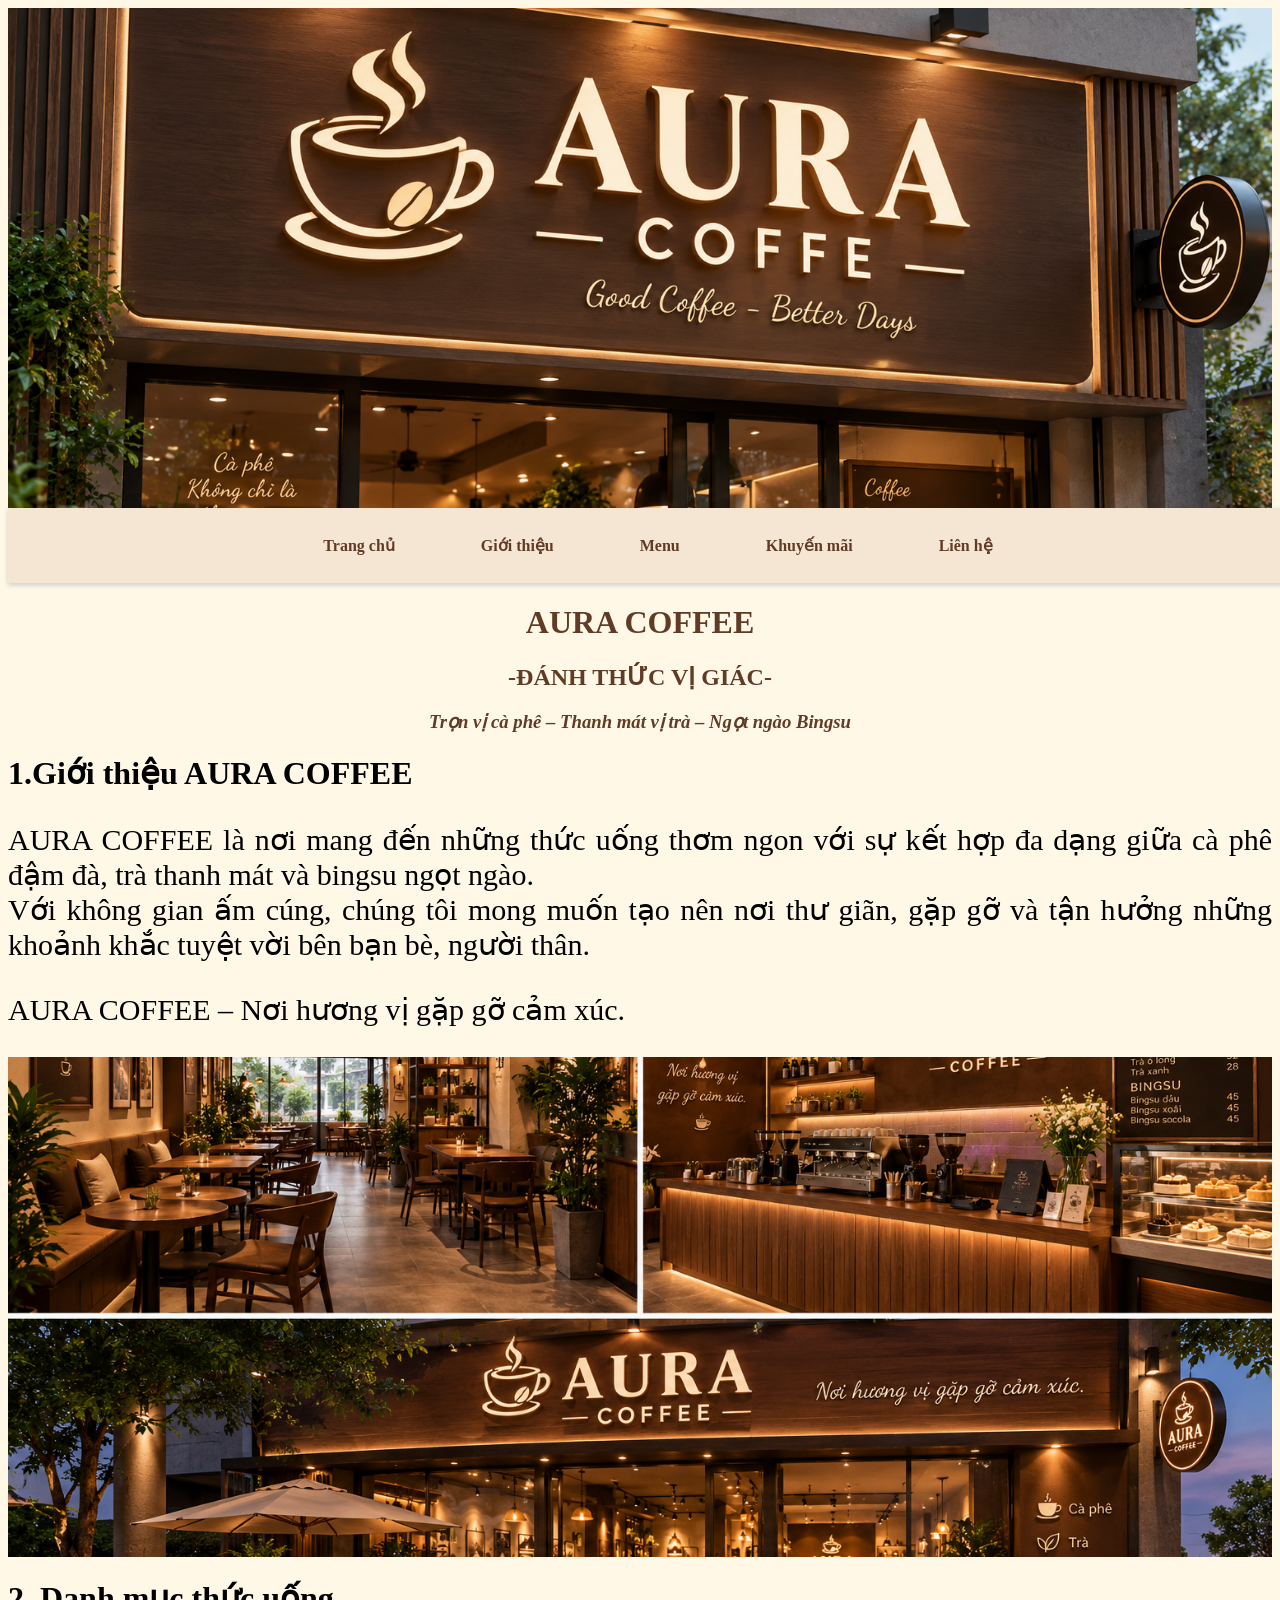
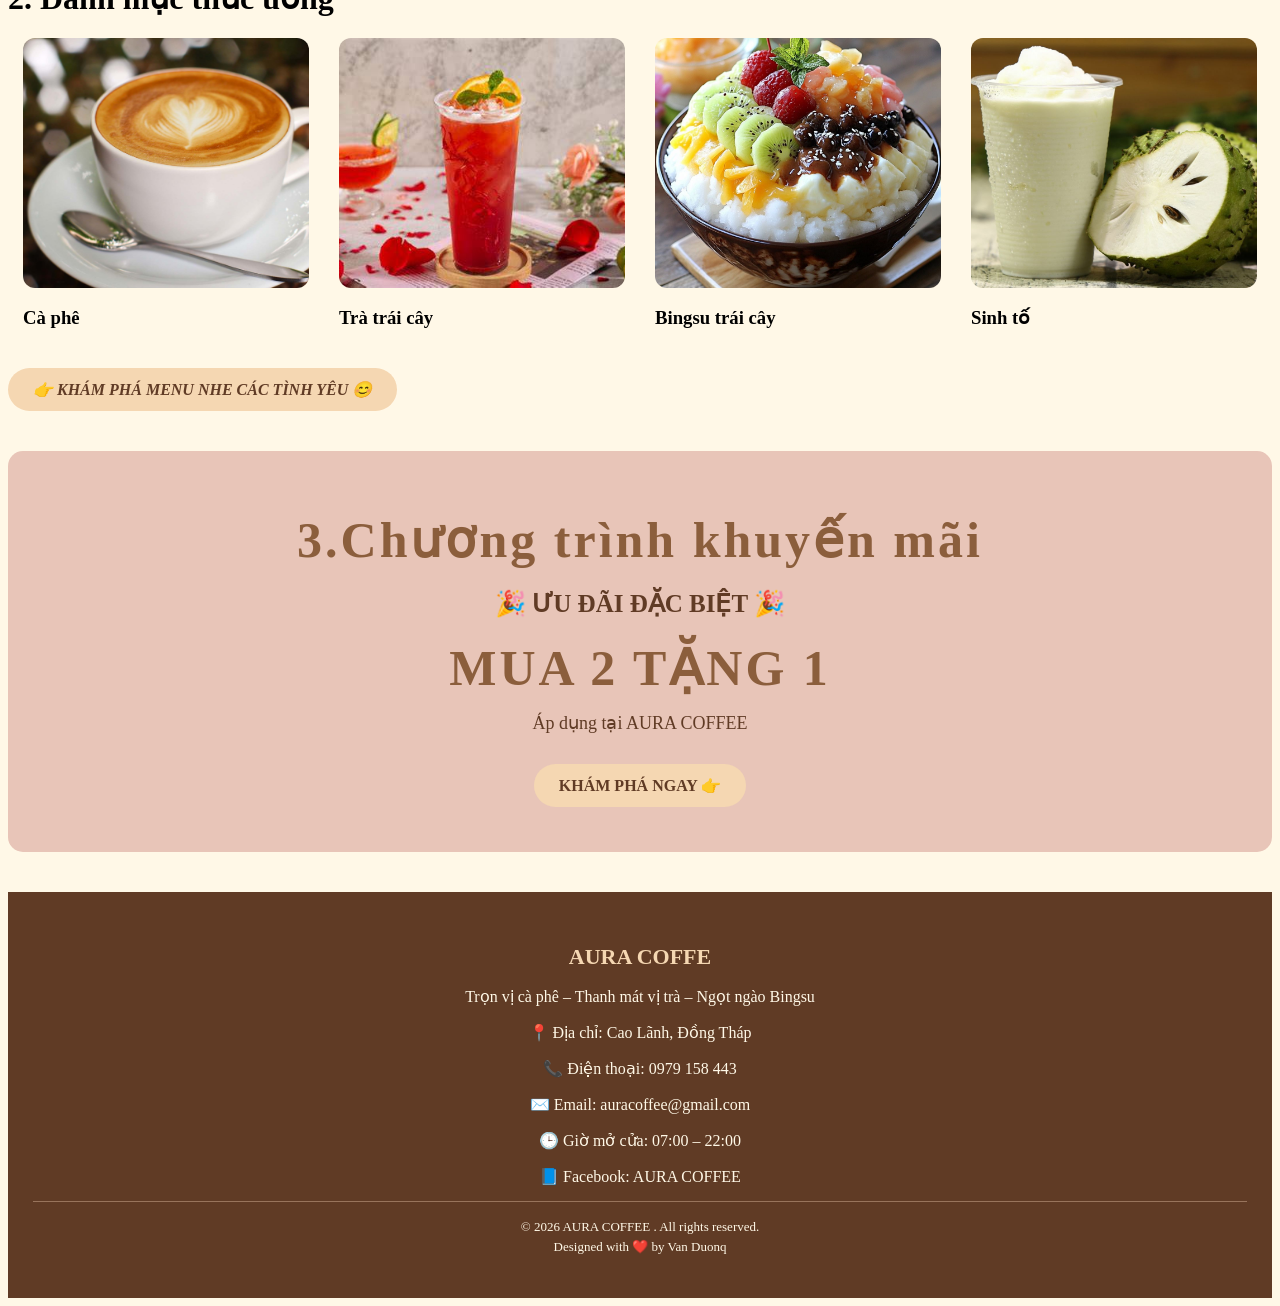
<file: index.html>
<!DOCTYPE html>
<html lang="en">
<head>
    <meta charset="UTF-8">
    <meta name="viewport" content="width=device-width, initial-scale=1.0">
    <title>AURA COFFEE 🍵</title>
    <link rel="stylesheet" href="./css/home.css">
</head>
<body>
    <header>
        <div>
            <img src="./images/aura.png">
        </div>
        <nav>
            <a href="./index.html">Trang chủ</a>
            <a href="./web_con/gioithieu.html">Giới thiệu</a>
            <a href="./web_con/menu.html">Menu</a>
            <a href="./web_con/khuyenmai.html">Khuyến mãi</a>
            <a href="./web_con/lienhe.html">Liên hệ</a>
           
        </nav>
    </header>
    <main >
        <div class="sologan">

                <h1>AURA COFFEE</h1>
                <h2>-ĐÁNH THỨC VỊ GIÁC-</h2>
                <h3><i>Trọn vị cà phê – Thanh mát vị trà – Ngọt ngào Bingsu</i></h3>
        </div>
        <div >
                <h1>1.Giới thiệu AURA COFFEE</h1>
        </div>
                <div class="gioithieu">
                <p>AURA COFFEE là nơi mang đến những thức uống thơm ngon với sự kết hợp đa dạng giữa cà phê đậm đà, trà thanh mát và bingsu ngọt ngào.<br> Với không gian ấm cúng, chúng tôi mong muốn tạo nên nơi thư giãn, gặp gỡ và tận hưởng những khoảnh khắc tuyệt vời bên bạn bè, người thân.</p>
                <p>AURA COFFEE – Nơi hương vị gặp gỡ cảm xúc.</p>
                </div>

        <div class="baner">
                <img src="./images/Không gian cà phê AURA ấm cúng.png">
        </div>

        
                <h1>2. Danh mục thức uống</h1>
                <div class="anh">
                <div>
                    <img src="./images/cafe.jpg" alt="cafe">
                    <h3>Cà phê </h3>
                    
                    </div>

                <div>
                    <img src="./images/trà.jpg" alt="tra trai cay">
                    <h3>Trà trái cây</h3>
                    
                </div>
                <div>
                    <img src="images/bingssu.jpg" alt="Bingsu trái cây">
                    <h3>Bingsu trái cây</h3>
                    
                </div>
                <div>
                    <img src="./images/sinh to.jpg" alt="sinh to">
                    <h3>Sinh tố </h3>
                    
                </div>

                </div>
                <i><a href="./web_con/menu.html" class="menu"> 👉 KHÁM PHÁ MENU NHE CÁC TÌNH YÊU 😊</a></i>
                <div class="khuyenmai">
                    <h1>3.Chương trình khuyến mãi</h1>
                    <h2>🎉 ƯU ĐÃI ĐẶC BIỆT 🎉</h2>
                    <h1>MUA 2 TẶNG 1</h1>
                    
                    <p>Áp dụng tại AURA COFFEE</p>
                    <a href="./web_con/khuyenmai.html" class="khuyenmaiii">KHÁM PHÁ NGAY 👉</a>
                    
                 </div>
    </main>
                 
                <footer>
                     <h3>AURA COFFE</h3>
                        <p>Trọn vị cà phê – Thanh mát vị trà – Ngọt ngào Bingsu</p>
                        <p>📍 Địa chỉ: Cao Lãnh, Đồng Tháp</p>
                        <p>📞 Điện thoại: 0979 158 443</p>
                        <p>✉️ Email: auracoffee@gmail.com</p>
                        <p>🕒 Giờ mở cửa: 07:00 – 22:00</p>
                        <p>📘 Facebook: AURA COFFEE</p>
                      
                        <p class="copyright">
        © 2026 AURA COFFEE . All rights reserved.<br>
       Designed with ❤️ by Van Duonq 
    </p>
        </footer>

                
                
                       
    
    
</body>
</html>
</file>
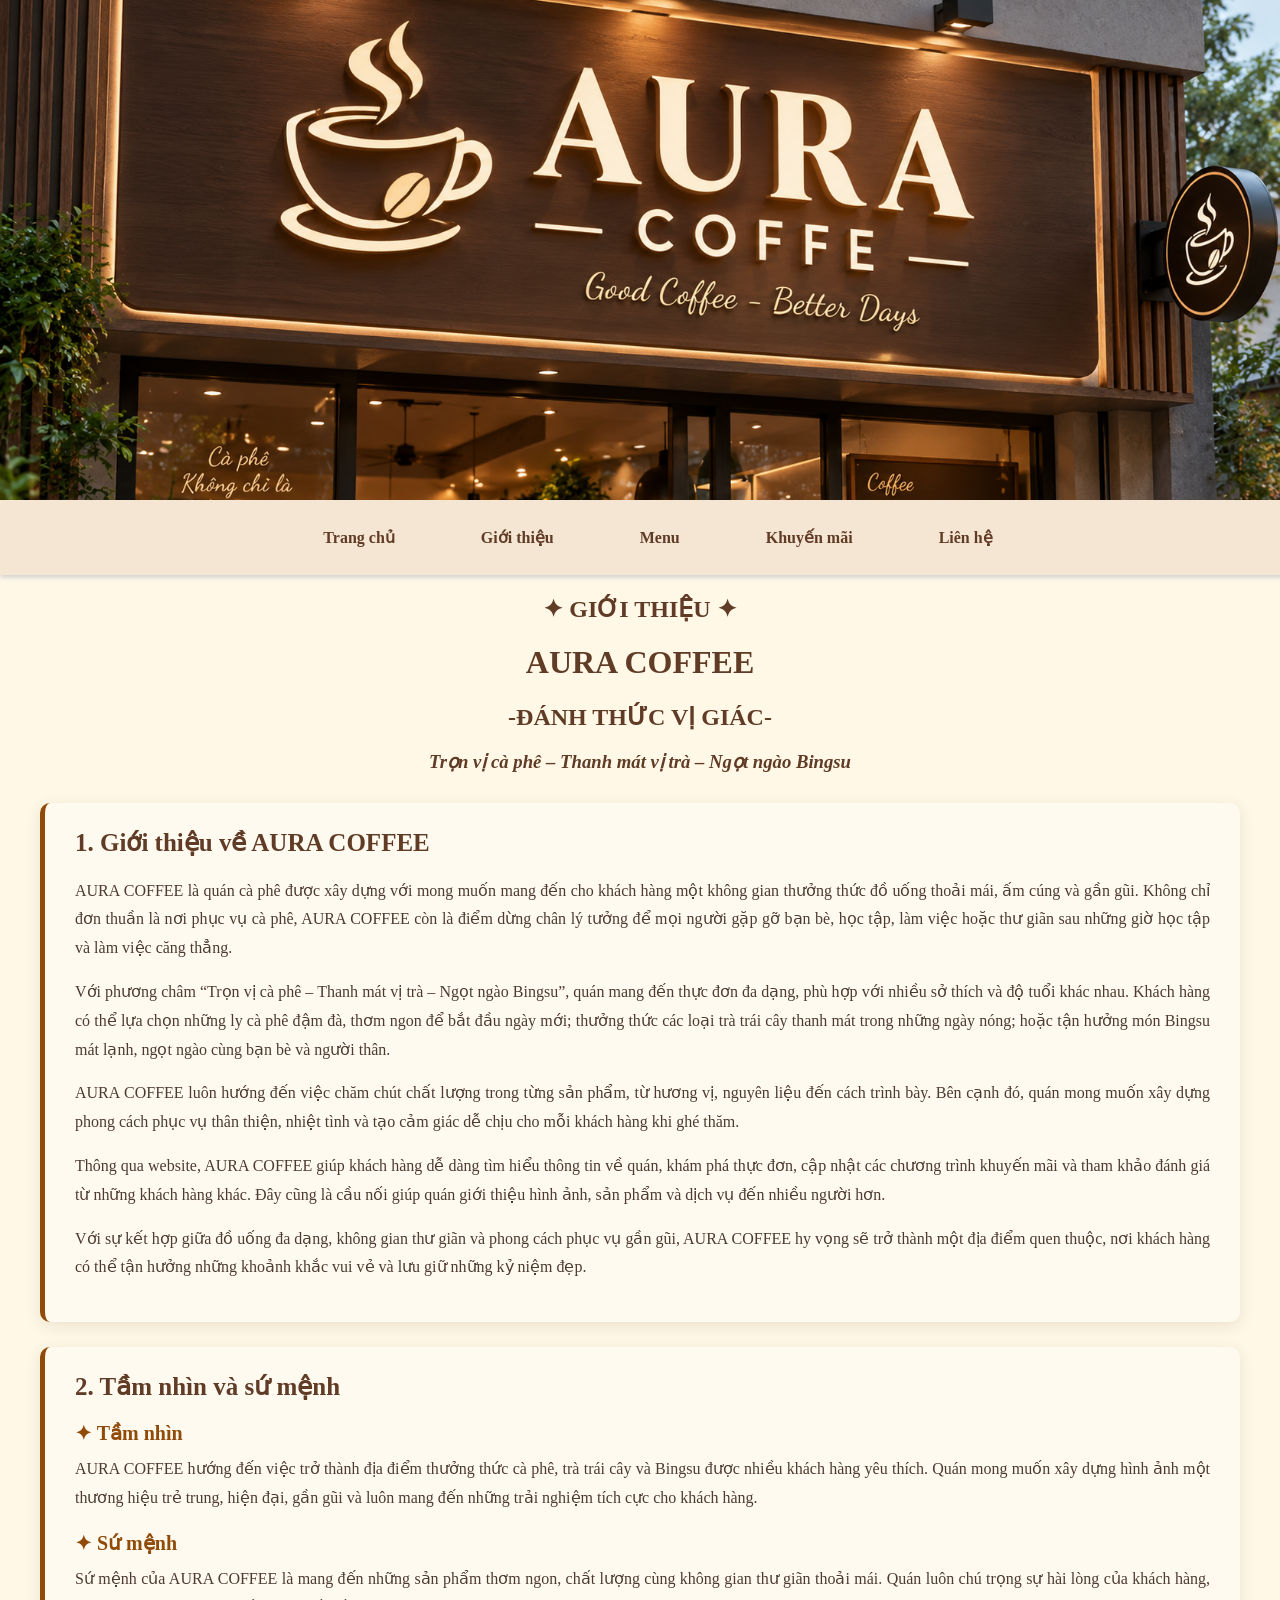
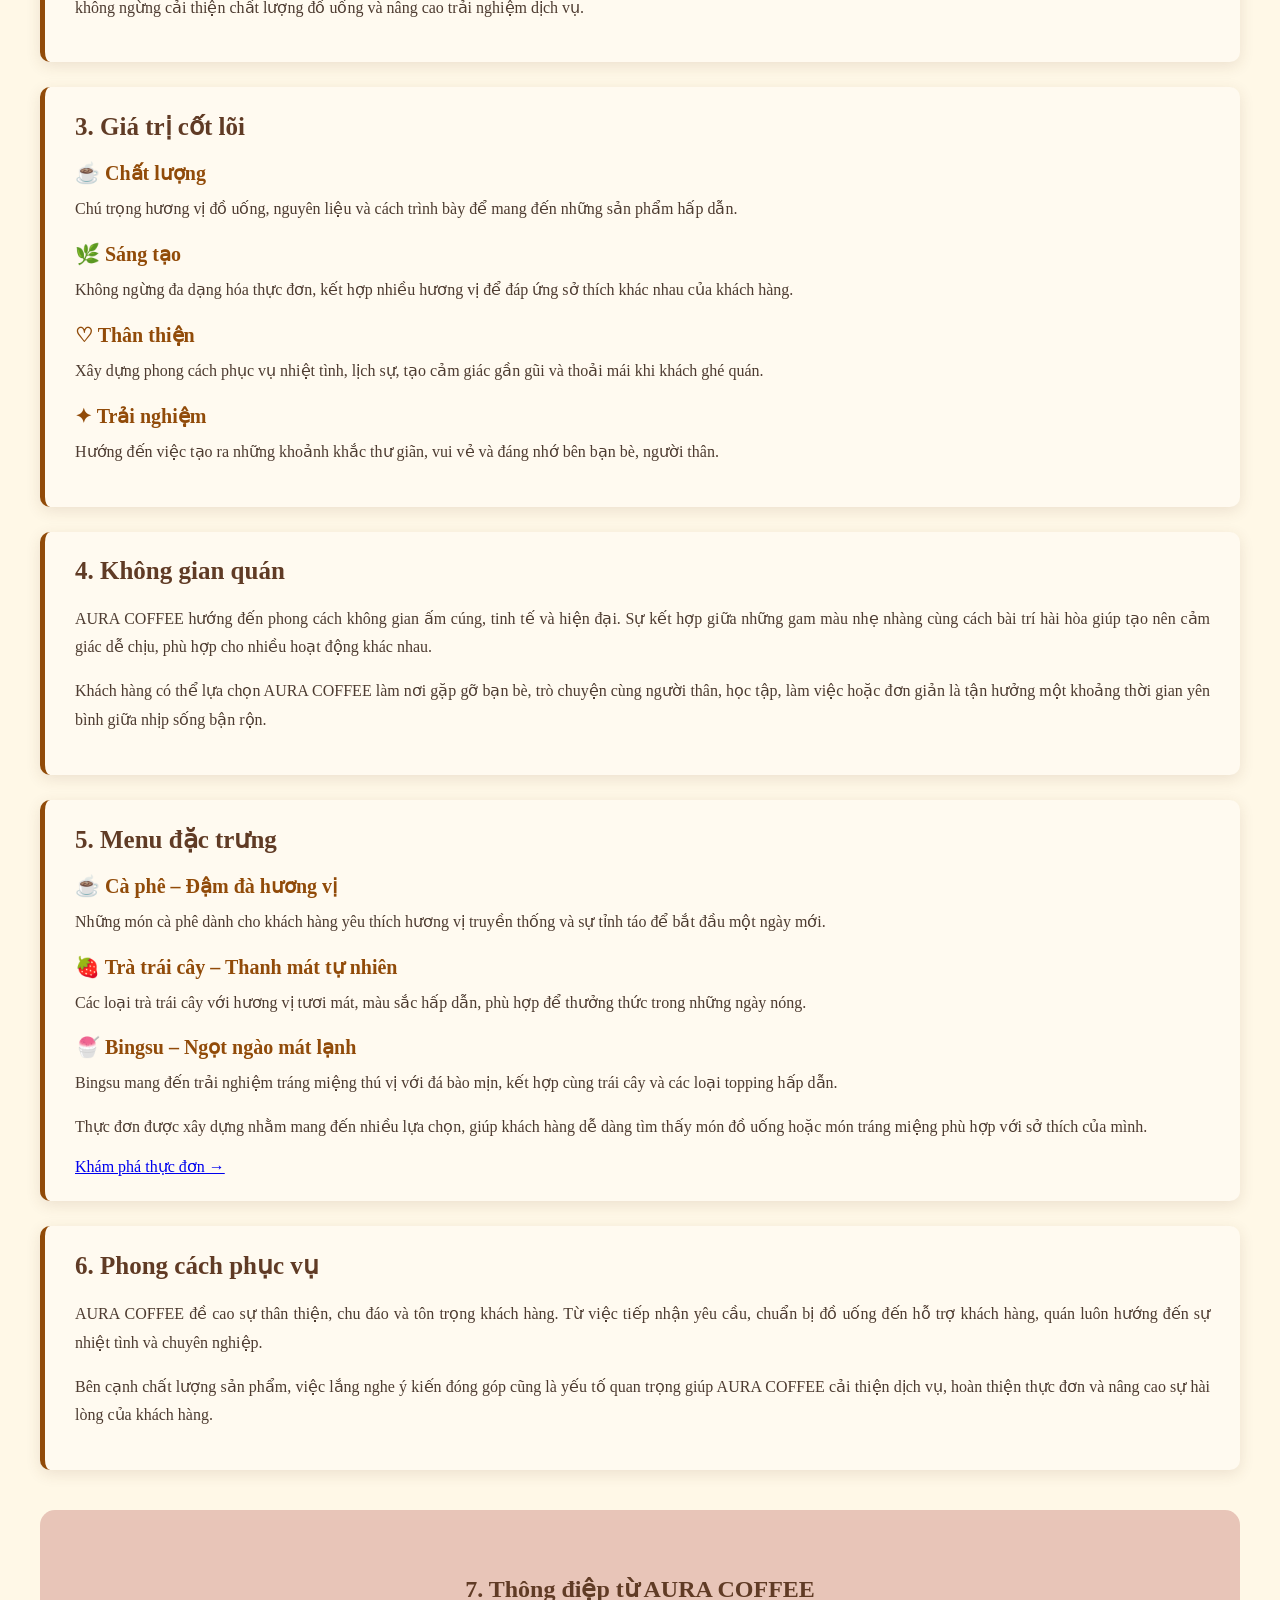
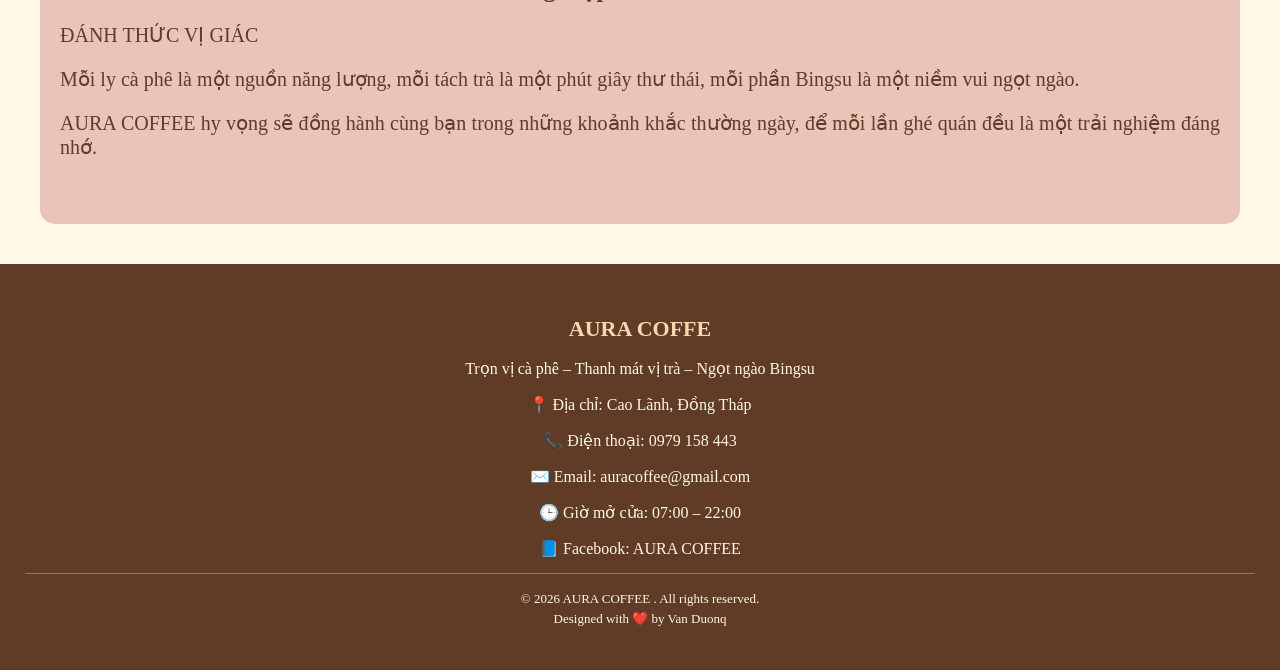
<file: web_con/gioithieu.html>
<!DOCTYPE html>
<html lang="en">
<head>
    <meta charset="UTF-8">
    <meta name="viewport" content="width=device-width, initial-scale=1.0">
    <title>Giới thiệu quán AURA COFFEE</title>
    <link rel="stylesheet" href="../css/gioithieu.css">
    
</head>
<body>
    <header>
        <div>
            <img src="../images/aura.png">
        </div>
        <nav>
            <a href="../index.html">Trang chủ</a>
            <a href="./gioithieu.html">Giới thiệu</a>
            <a href="./menu.html">Menu</a>
            <a href="./khuyenmai.html">Khuyến mãi</a>
            <a href="./lienhe.html">Liên hệ</a>
           
        </nav>
    </header>
    <div class="sologan">
                <h2>✦ GIỚI THIỆU ✦</h2>
                <h1>AURA COFFEE</h1>
                <h2>-ĐÁNH THỨC VỊ GIÁC-</h2>
                <h3><i>Trọn vị cà phê – Thanh mát vị trà – Ngọt ngào Bingsu</i></h3>
        </div>
    <main>
       
<section class="gioithieu-item">
    <h1>1. Giới thiệu về AURA COFFEE</h1>

    <p>AURA COFFEE là quán cà phê được xây dựng với mong muốn mang đến cho khách hàng một không gian thưởng thức đồ uống thoải mái, ấm cúng và gần gũi. Không chỉ đơn thuần là nơi phục vụ cà phê, AURA COFFEE còn là điểm dừng chân lý tưởng để mọi người gặp gỡ bạn bè, học tập, làm việc hoặc thư giãn sau những giờ học tập và làm việc căng thẳng.</p>

    <p>Với phương châm “Trọn vị cà phê – Thanh mát vị trà – Ngọt ngào Bingsu”, quán mang đến thực đơn đa dạng, phù hợp với nhiều sở thích và độ tuổi khác nhau. Khách hàng có thể lựa chọn những ly cà phê đậm đà, thơm ngon để bắt đầu ngày mới; thưởng thức các loại trà trái cây thanh mát trong những ngày nóng; hoặc tận hưởng món Bingsu mát lạnh, ngọt ngào cùng bạn bè và người thân.</p>

    <p>AURA COFFEE luôn hướng đến việc chăm chút chất lượng trong từng sản phẩm, từ hương vị, nguyên liệu đến cách trình bày. Bên cạnh đó, quán mong muốn xây dựng phong cách phục vụ thân thiện, nhiệt tình và tạo cảm giác dễ chịu cho mỗi khách hàng khi ghé thăm.</p>

    <p>Thông qua website, AURA COFFEE giúp khách hàng dễ dàng tìm hiểu thông tin về quán, khám phá thực đơn, cập nhật các chương trình khuyến mãi và tham khảo đánh giá từ những khách hàng khác. Đây cũng là cầu nối giúp quán giới thiệu hình ảnh, sản phẩm và dịch vụ đến nhiều người hơn.</p>

    <p>Với sự kết hợp giữa đồ uống đa dạng, không gian thư giãn và phong cách phục vụ gần gũi, AURA COFFEE hy vọng sẽ trở thành một địa điểm quen thuộc, nơi khách hàng có thể tận hưởng những khoảnh khắc vui vẻ và lưu giữ những kỷ niệm đẹp.</p>
</section>

<section class="gioithieu-item">
    <h1>2. Tầm nhìn và sứ mệnh</h1>

    <h2>✦ Tầm nhìn</h2>
    <p>
        AURA COFFEE hướng đến việc trở thành địa điểm thưởng thức cà phê,
        trà trái cây và Bingsu được nhiều khách hàng yêu thích.
        Quán mong muốn xây dựng hình ảnh một thương hiệu trẻ trung,
        hiện đại, gần gũi và luôn mang đến những trải nghiệm tích cực
        cho khách hàng.
    </p>

    <h2>✦ Sứ mệnh</h2>
    <p>
        Sứ mệnh của AURA COFFEE là mang đến những sản phẩm thơm ngon,
        chất lượng cùng không gian thư giãn thoải mái.
        Quán luôn chú trọng sự hài lòng của khách hàng, không ngừng
        cải thiện chất lượng đồ uống và nâng cao trải nghiệm dịch vụ.
    </p>
</section>

<section class="gioithieu-item">
    <h1>3. Giá trị cốt lõi</h1>

    <h2>☕ Chất lượng</h2>
    <p>Chú trọng hương vị đồ uống, nguyên liệu và cách trình bày để mang đến những sản phẩm hấp dẫn.</p>

    <h2>🌿 Sáng tạo</h2>
    <p>Không ngừng đa dạng hóa thực đơn, kết hợp nhiều hương vị để đáp ứng sở thích khác nhau của khách hàng.</p>

    <h2>♡ Thân thiện</h2>
    <p>Xây dựng phong cách phục vụ nhiệt tình, lịch sự, tạo cảm giác gần gũi và thoải mái khi khách ghé quán.</p>

    <h2>✦ Trải nghiệm</h2>
    <p>Hướng đến việc tạo ra những khoảnh khắc thư giãn, vui vẻ và đáng nhớ bên bạn bè, người thân.</p>
</section>

<section class="gioithieu-item">
    <h1>4. Không gian quán</h1>

    <p>
        AURA COFFEE hướng đến phong cách không gian ấm cúng,
        tinh tế và hiện đại. Sự kết hợp giữa những gam màu nhẹ nhàng
        cùng cách bài trí hài hòa giúp tạo nên cảm giác dễ chịu,
        phù hợp cho nhiều hoạt động khác nhau.
    </p>

    <p>
        Khách hàng có thể lựa chọn AURA COFFEE làm nơi gặp gỡ bạn bè,
        trò chuyện cùng người thân, học tập, làm việc hoặc đơn giản
        là tận hưởng một khoảng thời gian yên bình giữa nhịp sống bận rộn.
    </p>
</section>

<section class="gioithieu-item">
    <h1>5. Menu đặc trưng</h1>

    <h2>☕ Cà phê – Đậm đà hương vị</h2>
    <p>Những món cà phê dành cho khách hàng yêu thích hương vị truyền thống và sự tỉnh táo để bắt đầu một ngày mới.</p>

    <h2>🍓 Trà trái cây – Thanh mát tự nhiên</h2>
    <p>Các loại trà trái cây với hương vị tươi mát, màu sắc hấp dẫn, phù hợp để thưởng thức trong những ngày nóng.</p>

    <h2>🍧 Bingsu – Ngọt ngào mát lạnh</h2>
    <p>Bingsu mang đến trải nghiệm tráng miệng thú vị với đá bào mịn, kết hợp cùng trái cây và các loại topping hấp dẫn.</p>

    <p>
        Thực đơn được xây dựng nhằm mang đến nhiều lựa chọn,
        giúp khách hàng dễ dàng tìm thấy món đồ uống hoặc món tráng miệng
        phù hợp với sở thích của mình.
    </p>

    <a href="./menu.html" class="nut-menu">Khám phá thực đơn →</a>
</section>

<section class="gioithieu-item">
    <h1>6. Phong cách phục vụ</h1>

    <p>
        AURA COFFEE đề cao sự thân thiện, chu đáo và tôn trọng khách hàng.
        Từ việc tiếp nhận yêu cầu, chuẩn bị đồ uống đến hỗ trợ khách hàng,
        quán luôn hướng đến sự nhiệt tình và chuyên nghiệp.
    </p>

    <p>
        Bên cạnh chất lượng sản phẩm, việc lắng nghe ý kiến đóng góp
        cũng là yếu tố quan trọng giúp AURA COFFEE cải thiện dịch vụ,
        hoàn thiện thực đơn và nâng cao sự hài lòng của khách hàng.
    </p>
</section>

<section class="thongdiep">
    <h1>7. Thông điệp từ AURA COFFEE</h1>

    <p>ĐÁNH THỨC VỊ GIÁC</p>

    <p>
        Mỗi ly cà phê là một nguồn năng lượng,
        mỗi tách trà là một phút giây thư thái,
        mỗi phần Bingsu là một niềm vui ngọt ngào.
    </p>

    <p>
        AURA COFFEE hy vọng sẽ đồng hành cùng bạn trong những khoảnh khắc
        thường ngày, để mỗi lần ghé quán đều là một trải nghiệm đáng nhớ.
    </p>

    
</section>


    </main>
    <footer>
                     <h3>AURA COFFE</h3>
                        <p>Trọn vị cà phê – Thanh mát vị trà – Ngọt ngào Bingsu</p>
                        <p>📍 Địa chỉ: Cao Lãnh, Đồng Tháp</p>
                        <p>📞 Điện thoại: 0979 158 443</p>
                        <p>✉️ Email: auracoffee@gmail.com</p>
                        <p>🕒 Giờ mở cửa: 07:00 – 22:00</p>
                        <p>📘 Facebook: AURA COFFEE</p>
                        <p class="copyright">
        © 2026 AURA COFFEE . All rights reserved.<br>
       Designed with ❤️ by Van Duonq 
    </p>
        </footer>
</body>
</html>
</file>
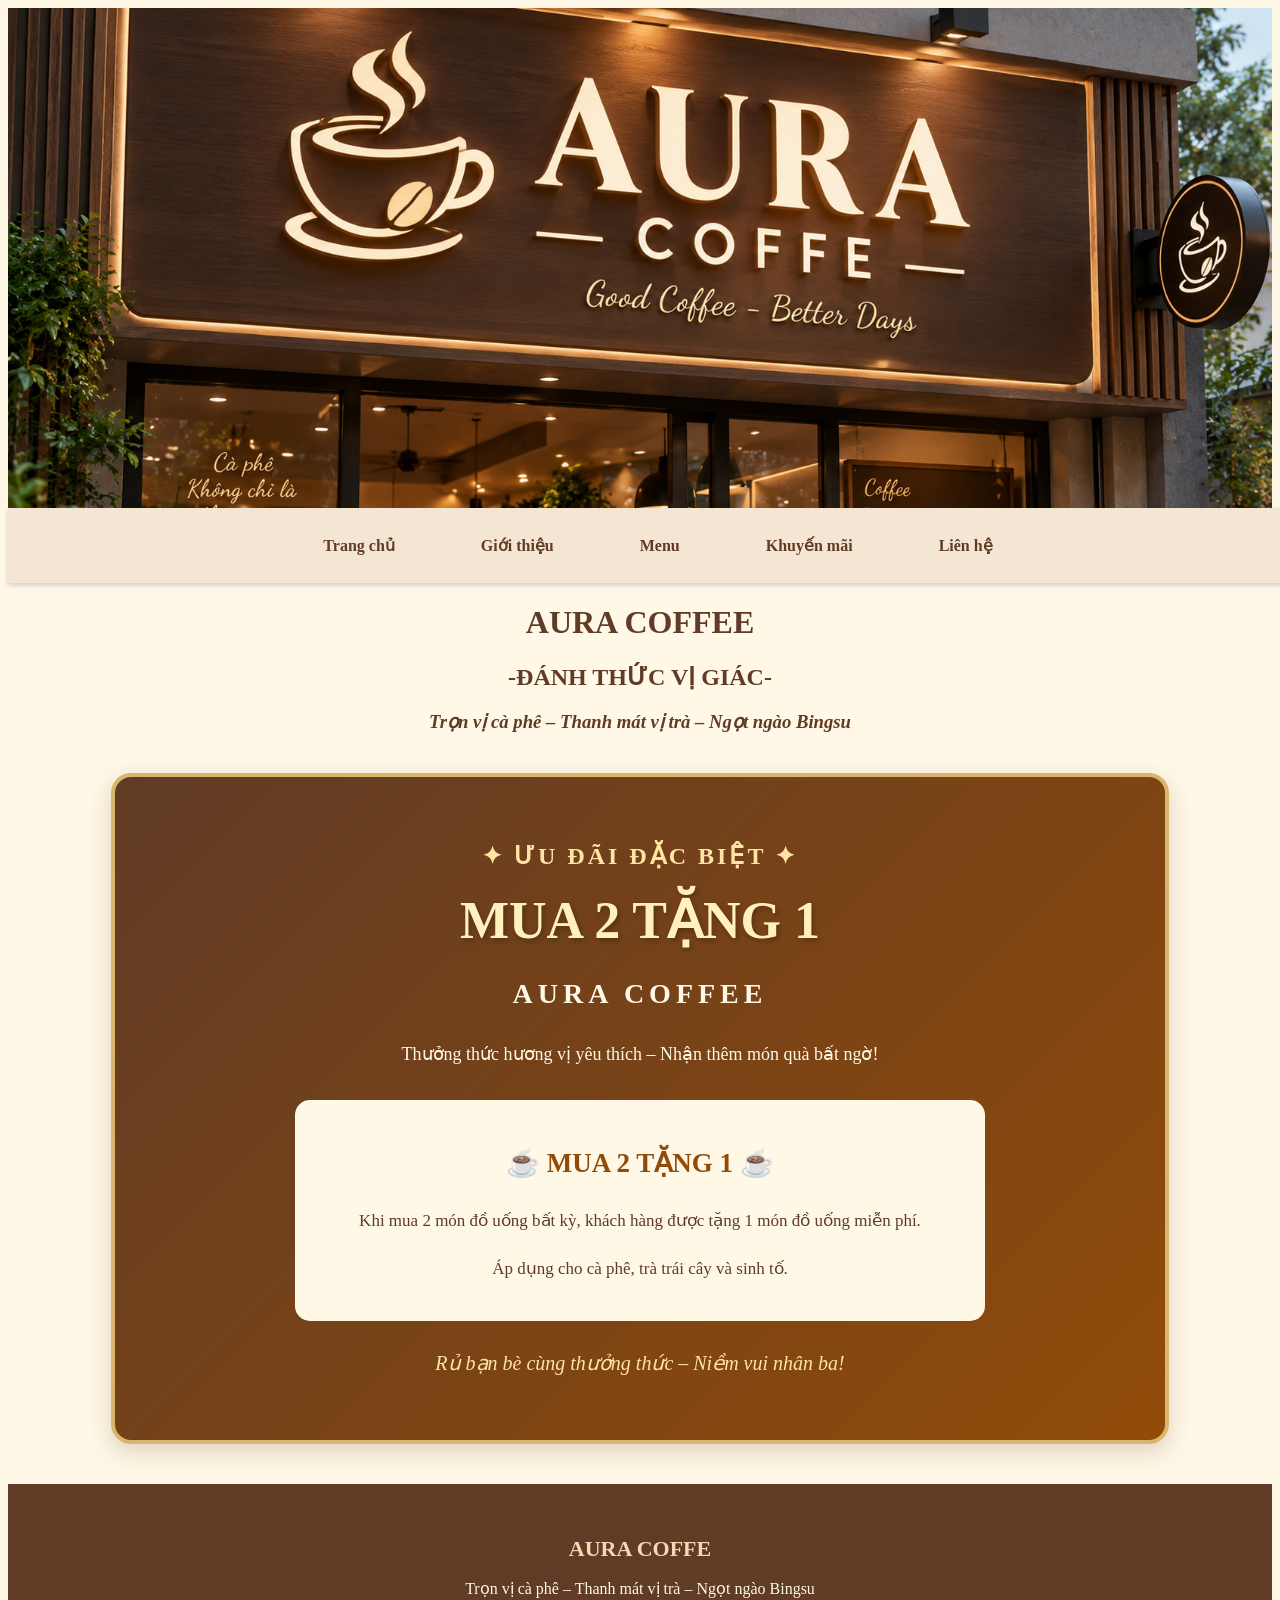
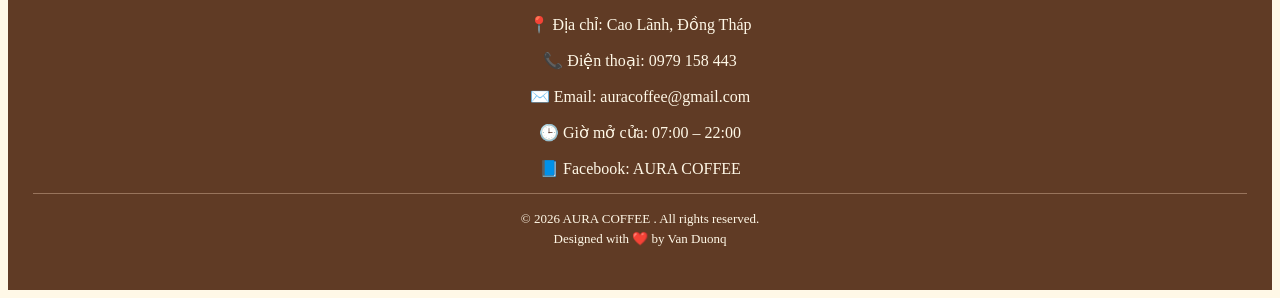
<file: web_con/khuyenmai.html>
<!DOCTYPE html>
<html lang="en">
<head>
    <meta charset="UTF-8">
    <meta name="viewport" content="width=device-width, initial-scale=1.0">
    <title>Khuyến mãi</title>
    <link rel="stylesheet" href="../css/khuyenmai.css">
</head>
<body>
    <header>
        <div>
            <img src="../images/aura.png">
        </div>
        <nav>
             <a href="../index.html">Trang chủ</a>
            <a href="./gioithieu.html">Giới thiệu</a>
            <a href="./menu.html">Menu</a>
            <a href="./khuyenmai.html">Khuyến mãi</a>
            <a href="./lienhe.html">Liên hệ</a>
          
        </nav>
    </header>
    <main >
        <div class="sologan">

                <h1>AURA COFFEE</h1>
                <h2>-ĐÁNH THỨC VỊ GIÁC-</h2>
                <h3><i>Trọn vị cà phê – Thanh mát vị trà – Ngọt ngào Bingsu</i></h3>
        </div>
    
<section class="khuyenmai">
    <h2>✦ ƯU ĐÃI ĐẶC BIỆT ✦</h2>
    <h1>MUA 2 TẶNG 1</h1>
    <p class="tenquan">AURA COFFEE</p>

    <p class="mota">
        Thưởng thức hương vị yêu thích – Nhận thêm món quà bất ngờ!
    </p>

    <div class="uudai">
        <h3>☕ MUA 2 TẶNG 1 ☕</h3>
        <p>
            Khi mua 2 món đồ uống bất kỳ, khách hàng được tặng
            1 món đồ uống miễn phí.
        </p>
        <p>Áp dụng cho cà phê, trà trái cây và sinh tố.</p>
    </div>

    <p class="loichuc">
        Rủ bạn bè cùng thưởng thức – Niềm vui nhân ba!
    </p>
</section>
    </main>
  <footer>
                     <h3>AURA COFFE</h3>
                        <p>Trọn vị cà phê – Thanh mát vị trà – Ngọt ngào Bingsu</p>
                        <p>📍 Địa chỉ: Cao Lãnh, Đồng Tháp</p>
                        <p>📞 Điện thoại: 0979 158 443</p>
                        <p>✉️ Email: auracoffee@gmail.com</p>
                        <p>🕒 Giờ mở cửa: 07:00 – 22:00</p>
                        <p>📘 Facebook: AURA COFFEE</p>
                        <p class="copyright">
        © 2026 AURA COFFEE . All rights reserved.<br>
       Designed with ❤️ by Van Duonq 
    </p>
        </footer>

</body>
</html>
</file>
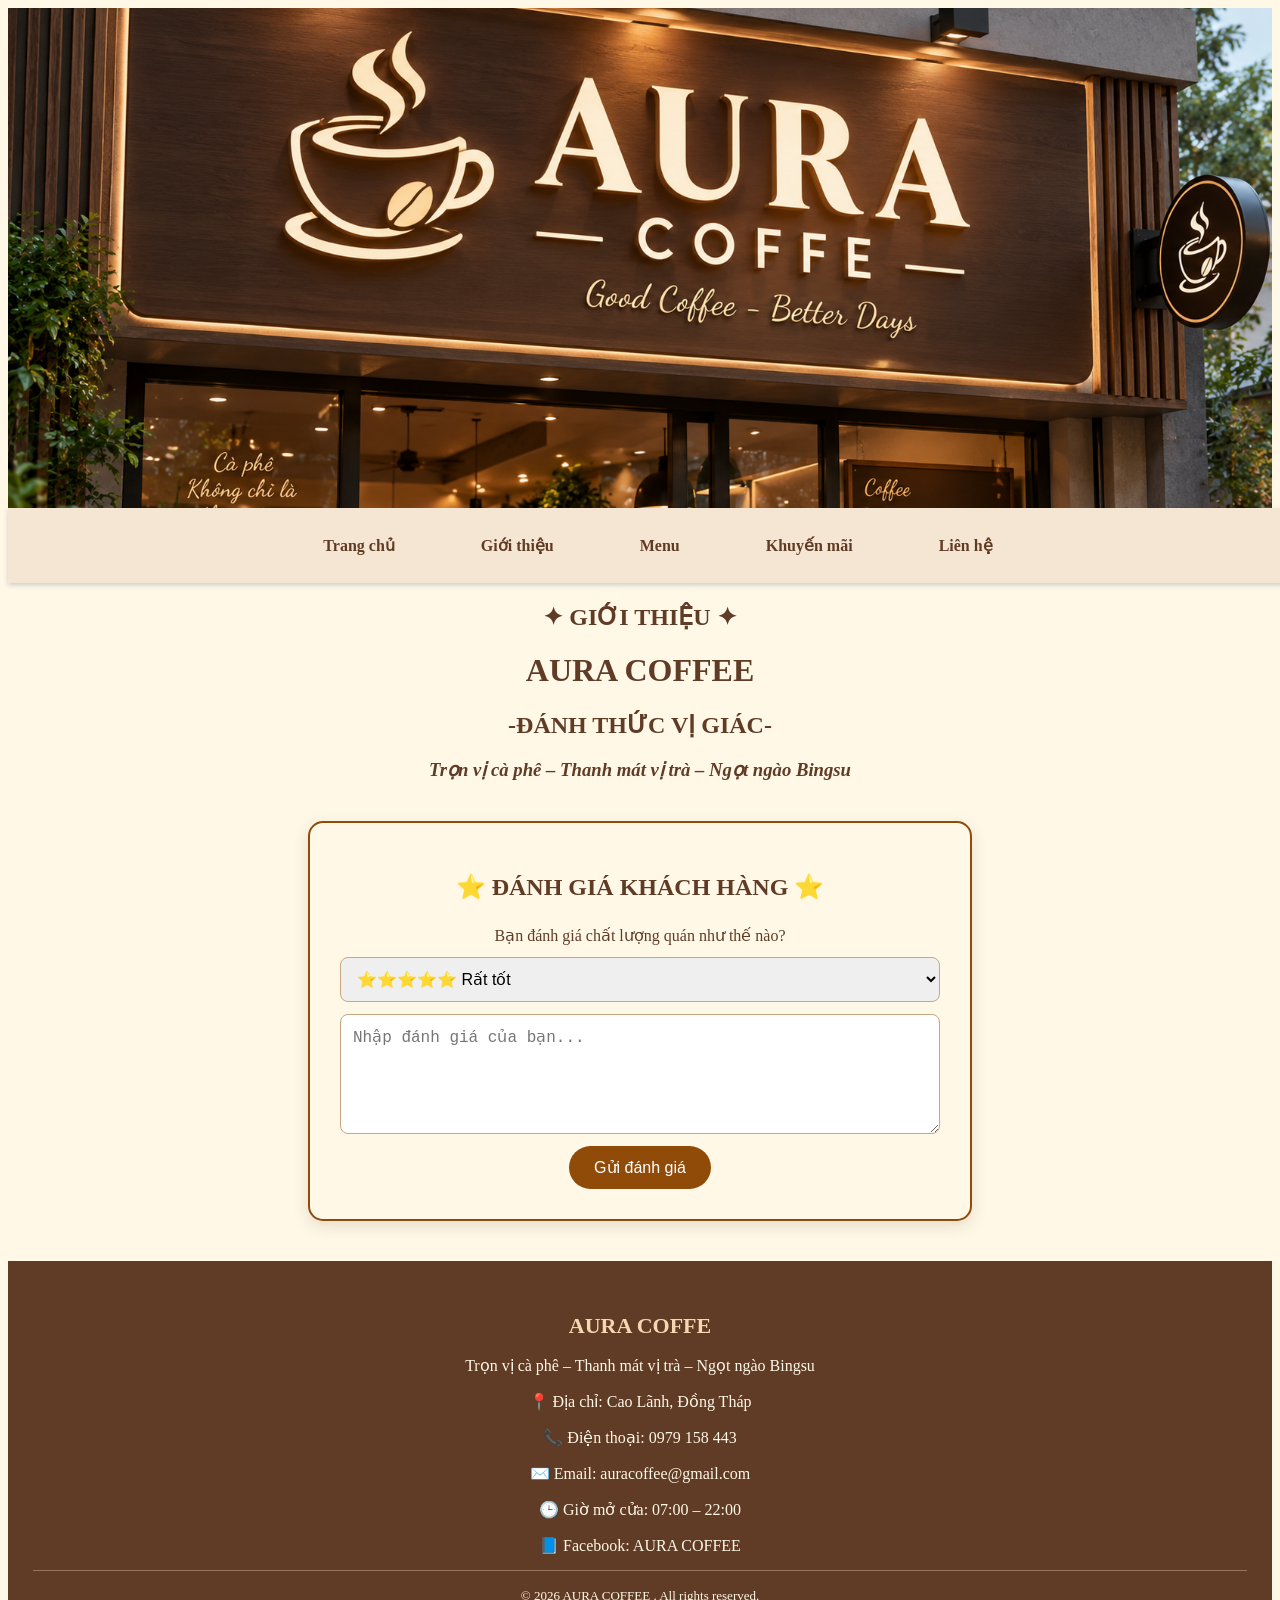
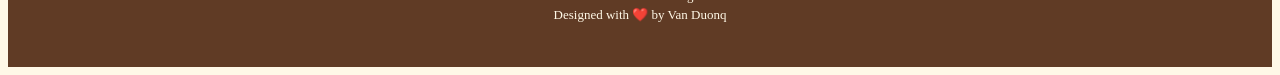
<file: web_con/lienhe.html>
<!DOCTYPE html>
<html lang="en">
<head>
    <meta charset="UTF-8">
    <meta name="viewport" content="width=device-width, initial-scale=1.0">
    <title>Lienhe</title>
    <link rel="stylesheet" href="../css/lienhe.css">
</head>

<body>
    <header>
        <div>
            <img src="../images/aura.png">
        </div>
        <nav>
            <a href="../index.html">Trang chủ</a>
            <a href="./gioithieu.html">Giới thiệu</a>
            <a href="./menu.html">Menu</a>
            <a href="./khuyenmai.html">Khuyến mãi</a>
            <a href="./lienhe.html">Liên hệ</a>
           
        </nav>
    </header>
    <div class="sologan">
                <h2>✦ GIỚI THIỆU ✦</h2>
                <h1>AURA COFFEE</h1>
                <h2>-ĐÁNH THỨC VỊ GIÁC-</h2>
                <h3><i>Trọn vị cà phê – Thanh mát vị trà – Ngọt ngào Bingsu</i></h3>
        </div>
                <main>
    
<div class="danhgia">
    <h2>⭐ ĐÁNH GIÁ KHÁCH HÀNG ⭐</h2>

    <label for="rating">Bạn đánh giá chất lượng quán như thế nào?</label>

    <select id="rating">
        <option value="5">⭐⭐⭐⭐⭐ Rất tốt</option>
        <option value="4">⭐⭐⭐⭐ Tốt</option>
        <option value="3">⭐⭐⭐ Bình thường</option>
        <option value="2">⭐⭐ Chưa tốt</option>
        <option value="1">⭐ Không hài lòng</option>
    </select>

    <textarea id="comment"
        placeholder="Nhập đánh giá của bạn..."></textarea>

    <button type="button" onclick="guiDanhGia()">
        Gửi đánh giá
    </button>

    <p id="ketQua"></p>
</div>
<script>
    
function guiDanhGia() {
    const rating = document.getElementById("rating").value;
    const comment = document.getElementById("comment").value.trim();
    const ketQua = document.getElementById("ketQua");

    if (comment === "") {
        alert("Vui lòng nhập nội dung đánh giá!");
        document.getElementById("comment").focus();
        return;
    }

    ketQua.innerHTML = `
        <strong>💖 Cảm ơn quý khách!</strong><br>
        Đánh giá của bạn: ${rating} sao<br>
        Nội dung: ${comment.replace(/&/g, "&amp;")
                            .replace(/</g, "&lt;")
                            .replace(/>/g, "&gt;")}
    `;

    ketQua.style.display = "block";
    document.getElementById("comment").value = "";
}

</script>


      </main>
       <footer>
                     <h3>AURA COFFE</h3>
                        <p>Trọn vị cà phê – Thanh mát vị trà – Ngọt ngào Bingsu</p>
                        <p>📍 Địa chỉ: Cao Lãnh, Đồng Tháp</p>
                        <p>📞 Điện thoại: 0979 158 443</p>
                        <p>✉️ Email: auracoffee@gmail.com</p>
                        <p>🕒 Giờ mở cửa: 07:00 – 22:00</p>
                        <p>📘 Facebook: AURA COFFEE</p>
                        <p class="copyright">
        © 2026 AURA COFFEE . All rights reserved.<br>
       Designed with ❤️ by Van Duonq 
    </p>
        </footer>


    
</body>
</html>
</file>
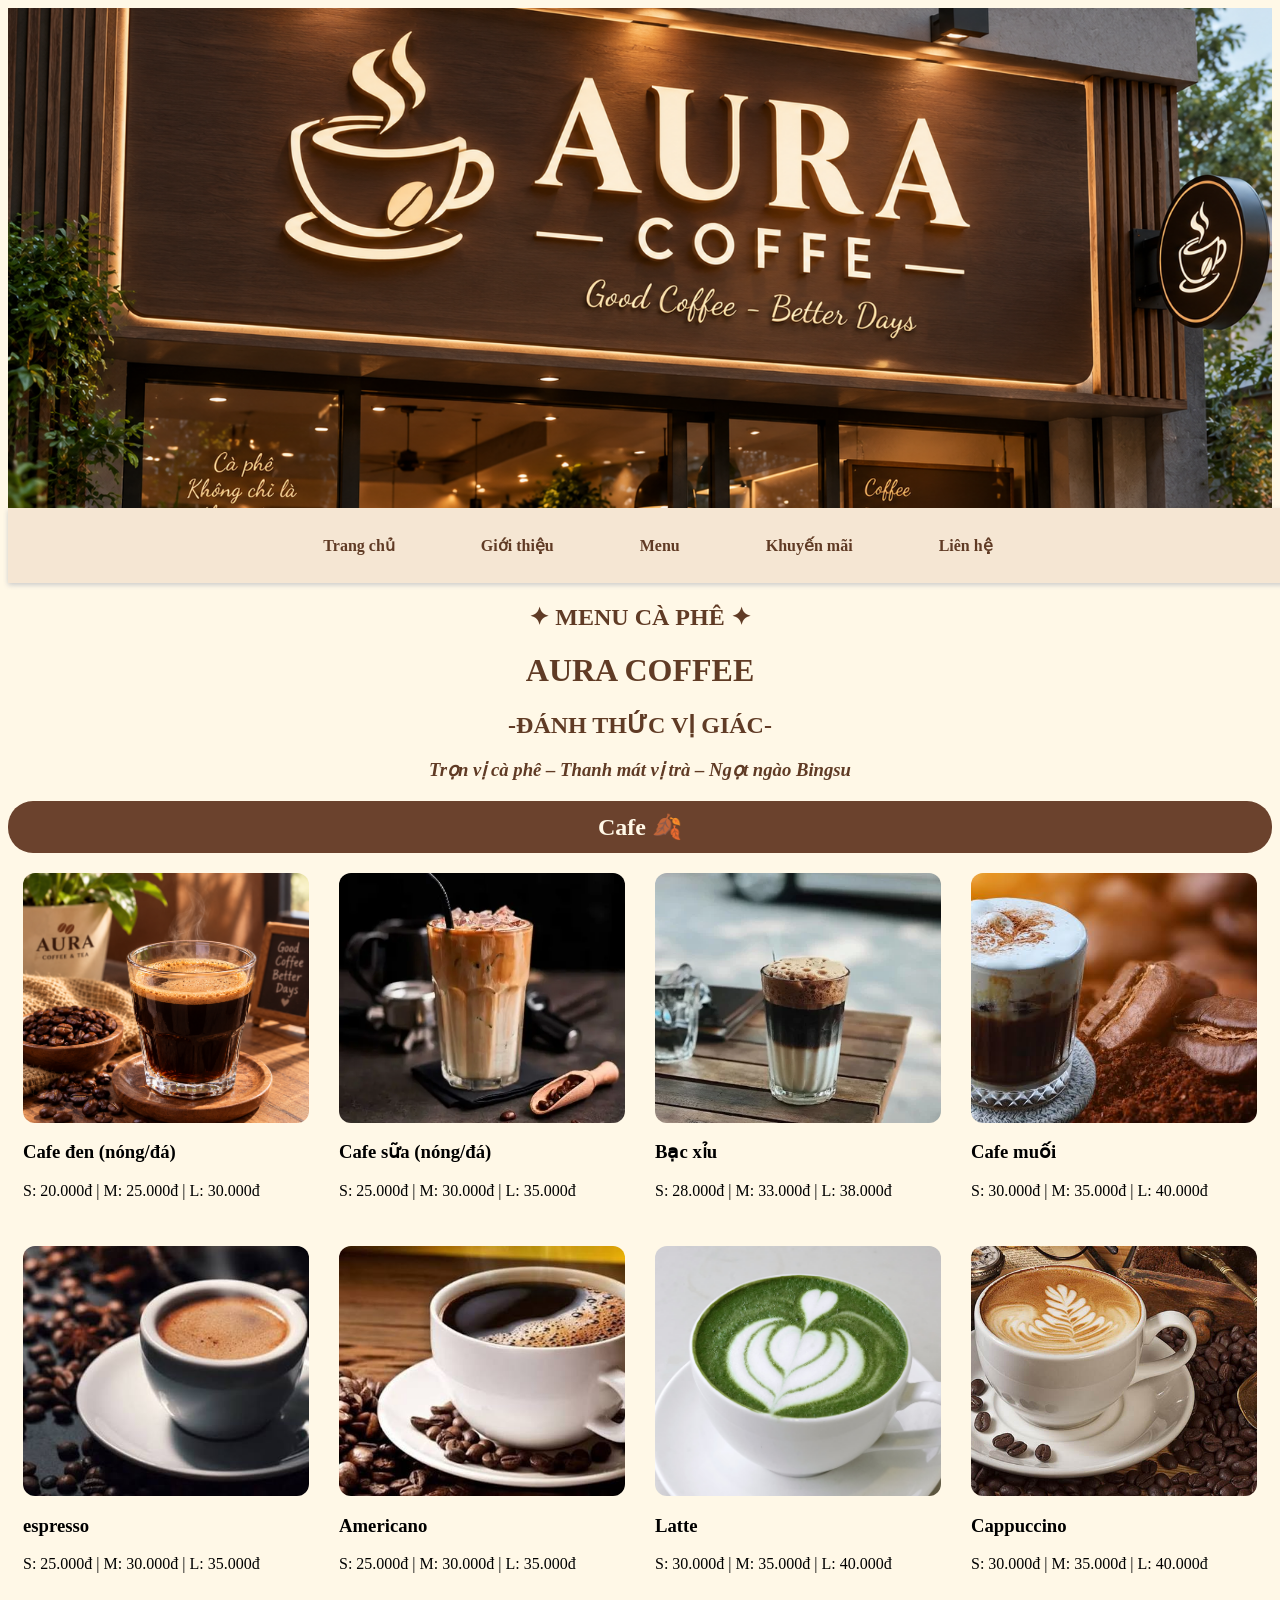
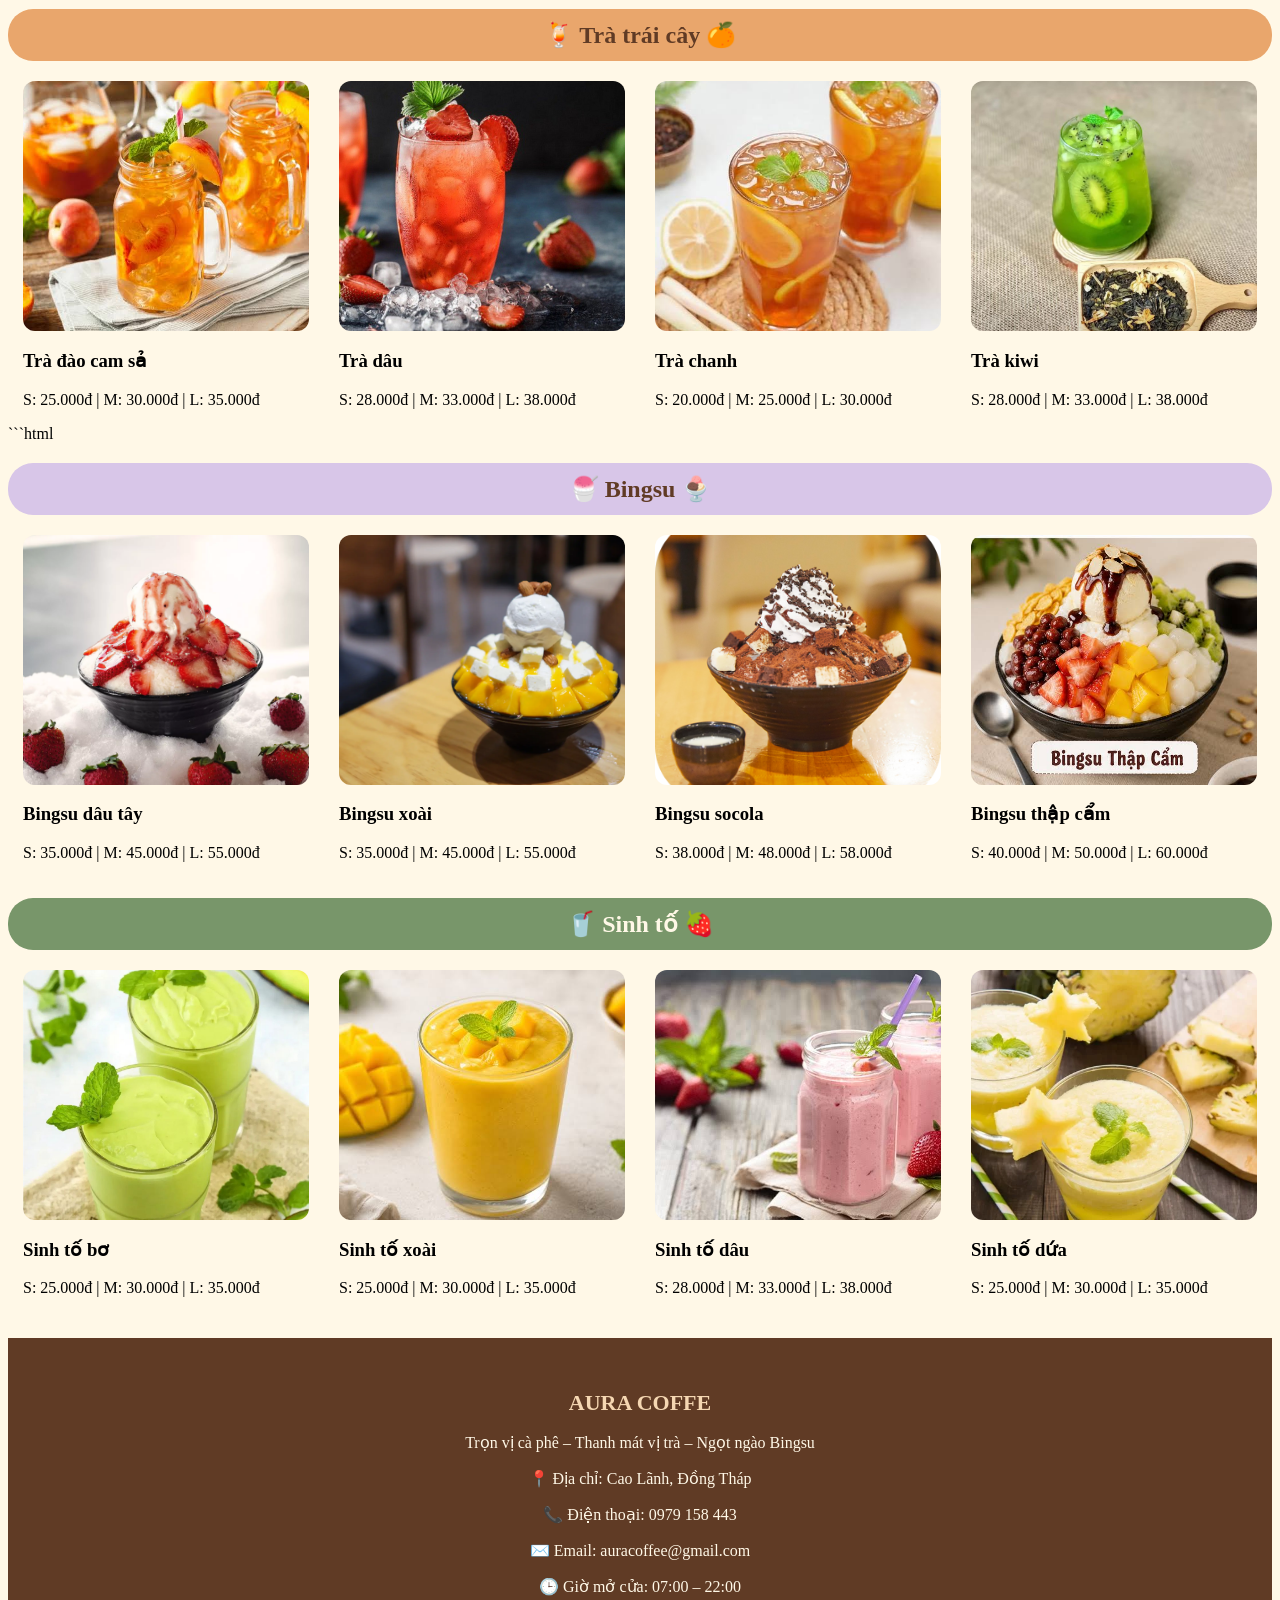
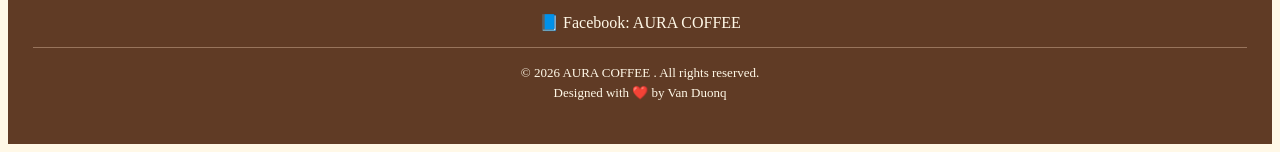
<file: web_con/menu.html>
<!DOCTYPE html>
<html lang="en">
<head>
    <meta charset="UTF-8">
    <meta name="viewport" content="width=device-width, initial-scale=1.0">
    <title>Menu</title>
    <link rel="stylesheet" href="../css/menu.css">
</head>
<body>
    <header>
        <div>
            <img src="../images/aura.png">
        </div>
        <nav>
            <a href="../index.html">Trang chủ</a>
            <a href="./gioithieu.html">Giới thiệu</a>
            <a href="./menu.html">Menu</a>
            <a href="./khuyenmai.html">Khuyến mãi</a>
            <a href="./lienhe.html">Liên hệ</a>
          
        </nav>
    </header>
    <main >
        <div class="sologan">
                <h2>✦ MENU CÀ PHÊ ✦</h2>
                <h1>AURA COFFEE</h1>
                <h2>-ĐÁNH THỨC VỊ GIÁC-</h2>
                <h3><i>Trọn vị cà phê – Thanh mát vị trà – Ngọt ngào Bingsu</i></h3>
        </div>
        <h2 class="coffee">Cafe 🍂</h2>
        <div class="anh">
        <div>
            <img src="../images/cafe den.png" alt="cafeden">
            <h3>Cafe đen (nóng/đá)</h3>
            <p>S: 20.000đ | M: 25.000đ | L: 30.000đ</p>
        </div>
        <div>
            <img src="../images/cafesua.jpg" alt="cafesua">
            <h3>Cafe sữa (nóng/đá)</h3>
            <p>S: 25.000đ | M: 30.000đ | L: 35.000đ</p>
        </div>
        <div>
            <img src="../images/bacxiu.jpg" alt="bacxiu">
            <h3>Bạc xỉu</h3>
            <p>S: 28.000đ | M: 33.000đ | L: 38.000đ</p>
        </div>
        <div>
            <img src="../images/cafemuoi.jpg" alt="">
            <h3>Cafe muối</h3>
            <p>S: 30.000đ | M: 35.000đ | L: 40.000đ</p>
        </div>
        <div>
            <img src="../images/esp.jpg" alt="esp">
            <h3>espresso</h3>
            <p>S: 25.000đ | M: 30.000đ | L: 35.000đ</p>
        </div>
        <div>
            <img src="../images/americano.jpg" alt="americano">
            <h3>Americano</h3>
            <p>S: 25.000đ | M: 30.000đ | L: 35.000đ</p>
        </div>
        <div>
            <img src="../images/latte.jpg" alt="latte">
            <h3>Latte</h3>
            <p>S: 30.000đ | M: 35.000đ | L: 40.000đ</p>
        </div>
        <div>
            <img src="../images/capuchino.jpg" alt="capuchino">
            <h3>Cappuccino</h3>
            <p>S: 30.000đ | M: 35.000đ | L: 40.000đ</p>
        </div>
        </div>
        <h2 class="tratraicay">🍹 Trà trái cây 🍊</h2>
        <div class="anh">
            <div>
                <img src="../images/tradao.jpg">
                <h3>Trà đào cam sả</h3>
                <p>S: 25.000đ | M: 30.000đ | L: 35.000đ</p>
            </div>
            <div>
                <img src="../images/tradau.jpg">
                <h3>Trà dâu</h3>
                <p>S: 28.000đ | M: 33.000đ | L: 38.000đ</p>
            </div>
            <div>
                <img src="../images/trachanh.jpg">
                <h3>Trà chanh</h3>
                <p>S: 20.000đ | M: 25.000đ | L: 30.000đ</p>
            </div>
            <div>
                <img src="../images/trakiwi.jpg">
                <h3>Trà kiwi</h3>
                <p>S: 28.000đ | M: 33.000đ | L: 38.000đ</p>
            </div>
            
        </div>
        ```html
<h2 class="bingsu">🍧 Bingsu 🍨</h2>
<div class="anh">
    <div>
        <img src="../images/bingsudau.jpg" alt="Bingsu dâu">
        <h3>Bingsu dâu tây</h3>
        <p>S: 35.000đ | M: 45.000đ | L: 55.000đ</p>
    </div>
    <div>
        <img src="../images/bingsuxoai.jpg" alt="Bingsu xoài">
        <h3>Bingsu xoài</h3>
        <p>S: 35.000đ | M: 45.000đ | L: 55.000đ</p>
    </div>
    <div>
        <img src="../images/bingsusocola.png" alt="Bingsu socola">
        <h3>Bingsu socola</h3>
        <p>S: 38.000đ | M: 48.000đ | L: 58.000đ</p>
    </div>
    <div>
        <img src="../images/bingsuthapcam.jpg" alt="Bingsu thập cẩm">
        <h3>Bingsu thập cẩm</h3>
        <p>S: 40.000đ | M: 50.000đ | L: 60.000đ</p>
    </div>
</div>

<h2 class="sinhto">🥤 Sinh tố 🍓</h2>
<div class="anh">
    <div>
        <img src="../images/sinhtobo.jpg" alt="Sinh tố bơ">
        <h3>Sinh tố bơ</h3>
        <p>S: 25.000đ | M: 30.000đ | L: 35.000đ</p>
    </div>
    <div>
        <img src="../images/sinhtoxoai.jpg" alt="Sinh tố xoài">
        <h3>Sinh tố xoài</h3>
        <p>S: 25.000đ | M: 30.000đ | L: 35.000đ</p>
    </div>
    <div>
        <img src="../images/sinhtodau.jpg" alt="Sinh tố dâu">
        <h3>Sinh tố dâu</h3>
        <p>S: 28.000đ | M: 33.000đ | L: 38.000đ</p>
    </div>
    <div>
        <img src="../images/sinhtoduaa.jpg" alt="Sinh tố dứa">
        <h3>Sinh tố dứa</h3>
        <p>S: 25.000đ | M: 30.000đ | L: 35.000đ</p>
    </div>
</div>

        </div>
    </main>
        



        <footer>
                     <h3>AURA COFFE</h3>
                        <p>Trọn vị cà phê – Thanh mát vị trà – Ngọt ngào Bingsu</p>
                        <p>📍 Địa chỉ: Cao Lãnh, Đồng Tháp</p>
                        <p>📞 Điện thoại: 0979 158 443</p>
                        <p>✉️ Email: auracoffee@gmail.com</p>
                        <p>🕒 Giờ mở cửa: 07:00 – 22:00</p>
                        <p>📘 Facebook: AURA COFFEE</p>
                        <p class="copyright">
        © 2026 AURA COFFEE . All rights reserved.<br>
       Designed with ❤️ by Van Duonq 
    </p>
        </footer>
</body> 
</html>
</file>
<file: css/home.css>
body{
    background-color: #FFF8E7;
}
header{
    text-align: center;
}

div img {
    width: 100%;
    height: 500px;
    object-fit: cover;
    display: block;



 
    width: 100%;
    margin: 0;
    padding: 0;
}


nav {
    width: 100%;
    background-color: #F5E6D3;
    display: flex;
    justify-content: center;
    align-items: center;
    gap: 50px;
    padding: 18px;
    box-shadow: 0 2px 5px #ccc;
    
}

nav a {
    color: #603B25;
    padding: 10px 18px;
  border-radius: 20px;
  text-decoration: none;
  font-weight: bold;
    
}

nav a:hover {
  background-color: #914b09;
  color:white;
}

.sologan {
    text-align: center;
    color: #603B25;
    
}
.gioithieu{
    text-align: justify;
    font-size: 30px;
    
}
.baner{
    width: 100%;
    height: auto;
    display: block;
    object-fit: contain;
    border-radius: 0;
}
.anh {
    display: grid;
    grid-template-columns: repeat(4, minmax(0, 1fr));
    gap: 30px;
    width: 100%;
    padding: 0 15px;
    box-sizing: border-box;
}

.anh img {
    width: 100%;
    height: 250px;
    object-fit: cover;
    display: block;
    border-radius: 12px;
}
.khuyenmai{
     background-color: #E8C5B8;
    color: #603B25;
    text-align: center;
    padding: 45px 20px;
    margin: 40px 0;
    border-radius: 15px;
}
.khuyenmai h2 {
    color: #603B25;
    font-size: 25px;
}
.khuyenmai h1 {
    color: #8B5E3C;
    font-size: 50px;
    margin: 15px 0;
    letter-spacing: 3px;
}

.khuyenmai p {
    font-size: 18px;
    margin: 10px 0;
}
.khuyenmaiii{
     display: inline-block;
    margin-top: 20px;
    padding: 12px 25px;
    background-color: #F5D7B2;
    color: #603B25;
    text-decoration: none;
    border-radius: 25px;
    font-weight: bold;

}
.khuyenmaiii:hover{
     background-color: white;
      color: #603B25;
}
html {
    scroll-behavior: smooth;
}
.menu:hover{
     background-color: white;
      color: #603B25
}
.menu{
    display: inline-block;
    margin-top: 20px;
    padding: 12px 25px;
    background-color: #F5D7B2;
    color: #603B25;
    text-decoration: none;
    border-radius: 25px;
    font-weight: bold;
}
footer {
    background-color: #603B25;
    color: #FFF8E7;
    width: 100%;
    padding: 30px 25px;
    margin-top: 25px;
    box-sizing: border-box;
    text-align: center;
}

footer h3 {
    color: #F5D7B2;
    font-size: 22px;
    margin-bottom: 15px;
}

footer p {
    color: #FFF8E7;
    font-size: 16px;
    line-height: 1.5;
    margin: 12px 0;
}
.copyright {
    border-top: 1px solid #98745C;
    padding-top: 15px;
    font-size: 13px;
}
</file>
<file: css/gioithieu.css>
body{
    background-color: #FFF8E7;
}
header{
    text-align: center;
}

div img {
    width: 100%;
    height: 500px;
    object-fit: cover;
    display: block;



 
    width: 100%;
    margin: 0;
    padding: 0;
}


nav {
    width: 100%;
    background-color: #F5E6D3;
    display: flex;
    justify-content: center;
    align-items: center;
    gap: 50px;
    padding: 18px;
    box-shadow: 0 2px 5px #ccc;
    
}

nav a {
    color: #603B25;
    padding: 10px 18px;
  border-radius: 20px;
  text-decoration: none;
  font-weight: bold;
    
}

nav a:hover {
  background-color: #914b09;
  color:white;
}

.sologan {
    text-align: center;
    color: #603B25;
    
}
main p{
    text-align: justify;
    font-size: 20px;
}

body {
    margin: 0;
    background: #fff8e7;
    color: #4d3b30;
    font-family: "Times New Roman", serif;
    font-size: 16px;
}

main {
    max-width: 1200px;
    margin: 30px auto;
    padding: 0 20px;
}

.gioithieu-item {
    box-sizing: border-box;
    max-width: 1200px;
    width: 100%;
    margin: 25px auto;
    padding: 25px 30px;
    background: #fffaf0;
    border-left: 5px solid #914b09;
    border-radius: 10px;
    box-shadow: 0 4px 15px rgba(96, 59, 37, 0.12);
}

.gioithieu-item h1 {
    color: #603b25;
    font-size: 25px;
    margin: 0 0 20px;
}

.gioithieu-item p {
    color: #4d3b30;
    font-size: 16px;
    line-height: 1.8;
    text-align: justify;
    margin-bottom: 15px;
}

.gioithieu-item {
    box-sizing: border-box;
    width: 100%;
    margin: 25px auto;
    padding: 25px 30px;
    background: #fffaf0;
    border-left: 5px solid #914b09;
    border-radius: 10px;
    box-shadow: 0 4px 15px rgba(96, 59, 37, 0.12);
}

.gioithieu-item h1 {
    color: #603b25;
    font-size: 25px;
    margin: 0 0 20px;
}

.gioithieu-item h2 {
    color: #914b09;
    font-size: 20px;
    margin: 18px 0 10px;
}

.gioithieu-item p {
    line-height: 1.8;
    text-align: justify;
    margin: 0 0 15px;
}

.thongdiep{
     background-color: #E8C5B8;
    color: #603B25;
    text-align: center;
    padding: 45px 20px;
    margin: 40px 0;
    border-radius: 15px;}

@media (max-width: 768px) {
    main {
        padding: 0 12px;
    }

    .gioithieu-item {
        padding: 20px 16px;
    }

    .gioithieu-item h1 {
        font-size: 22px;
    }
}
footer {
    background-color: #603B25;
    color: #FFF8E7;
    width: 100%;
    padding: 30px 25px;
    margin-top: 25px;
    box-sizing: border-box;
    text-align: center;
}

footer h3 {
    color: #F5D7B2;
    font-size: 22px;
    margin-bottom: 15px;
}

footer p {
    color: #FFF8E7;
    font-size: 16px;
    line-height: 1.5;
    margin: 12px 0;
}
.copyright {
    border-top: 1px solid #98745C;
    padding-top: 15px;
    font-size: 13px;
}
</file>
<file: css/khuyenmai.css>
body{
    background-color: #FFF8E7;
}
header{
    text-align: center;
}

div img {
    width: 100%;
    height: 500px;
    object-fit: cover;
    display: block;



 
    width: 100%;
    margin: 0;
    padding: 0;
}


nav {
    width: 100%;
    background-color: #F5E6D3;
    display: flex;
    justify-content: center;
    align-items: center;
    gap: 50px;
    padding: 18px;
    box-shadow: 0 2px 5px #ccc;
    
}

nav a {
    color: #603B25;
    padding: 10px 18px;
  border-radius: 20px;
  text-decoration: none;
  font-weight: bold;
    
}

nav a:hover {
  background-color: #914b09;
  color:white;
}

.sologan {
    text-align: center;
    color: #603B25;
    
}

.khuyenmai {
    max-width: 1000px;
    margin: 40px auto;
    padding: 45px 25px;
    text-align: center;
    color: #fff8e7;
    background: linear-gradient(135deg, #603b25, #914b09);
    border: 4px solid #d9b56d;
    border-radius: 20px;
    box-shadow: 0 8px 25px rgba(96, 59, 37, 0.2);
}

.khuyenmai h2 {
    color: #ffe4a3;
    font-size: 24px;
    letter-spacing: 3px;
}

.khuyenmai h1 {
    color: #fff0bd;
    font-size: 52px;
    margin: 20px 0;
    text-shadow: 2px 3px 5px rgba(0, 0, 0, 0.25);
}

.khuyenmai .tenquan {
    font-size: 28px;
    font-weight: bold;
    letter-spacing: 5px;
}

.khuyenmai .mota {
    font-size: 18px;
    line-height: 1.8;
}

.uudai {
    max-width: 650px;
    margin: 30px auto;
    padding: 20px;
    color: #603b25;
    background: #fff8e7;
    border-radius: 15px;
}

.uudai h3 {
    color: #914b09;
    font-size: 27px;
}

.uudai p {
    font-size: 17px;
    line-height: 1.8;
}

.khuyenmai .loichuc {
    color: #ffe4a3;
    font-size: 20px;
    font-style: italic;
}

@media (max-width: 768px) {
    .khuyenmai {
        margin: 20px 12px;
        padding: 30px 15px;
    }

    .khuyenmai h1 {
        font-size: 36px;
    }

    .khuyenmai h2 {
        font-size: 19px;
    }
}
footer {
    background-color: #603B25;
    color: #FFF8E7;
    width: 100%;
    padding: 30px 25px;
    margin-top: 25px;
    box-sizing: border-box;
    text-align: center;
}

footer h3 {
    color: #F5D7B2;
    font-size: 22px;
    margin-bottom: 15px;
}

footer p {
    color: #FFF8E7;
    font-size: 16px;
    line-height: 1.5;
    margin: 12px 0;
}
.copyright {
    border-top: 1px solid #98745C;
    padding-top: 15px;
    font-size: 13px;
}
</file>
<file: css/lienhe.css>
body{
    background-color: #FFF8E7;
}
header{
    text-align: center;
}

div img {
    width: 100%;
    height: 500px;
    object-fit: cover;
    display: block;



 
    width: 100%;
    margin: 0;
    padding: 0;
}


nav {
    width: 100%;
    background-color: #F5E6D3;
    display: flex;
    justify-content: center;
    align-items: center;
    gap: 50px;
    padding: 18px;
    box-shadow: 0 2px 5px #ccc;
    
}

nav a {
    color: #603B25;
    padding: 10px 18px;
  border-radius: 20px;
  text-decoration: none;
  font-weight: bold;
    
}

nav a:hover {
  background-color: #914b09;
  color:white;
}

.sologan {
    text-align: center;
    color: #603B25;
}

.danhgia {
    max-width: 600px;
    margin: 40px auto;
    padding: 30px;
    text-align: center;
    background: #fff8e7;
    border: 2px solid #914b09;
    border-radius: 15px;
    box-shadow: 0 5px 15px rgba(96, 59, 37, 0.15);
}

.danhgia h2 {
    color: #603b25;
    margin-bottom: 25px;
}

.danhgia label {
    display: block;
    margin-bottom: 12px;
    color: #603b25;
}

.danhgia select,
.danhgia textarea {
    box-sizing: border-box;
    display: block;
    width: 100%;
    margin: 12px 0;
    padding: 12px;
    border: 1px solid #c9a783;
    border-radius: 8px;
    font-size: 16px;
}

.danhgia textarea {
    min-height: 120px;
    resize: vertical;
}

.danhgia button {
    padding: 12px 25px;
    color: white;
    background: #914b09;
    border: none;
    border-radius: 25px;
    cursor: pointer;
    font-size: 16px;
}

.danhgia button:hover {
    background: #603b25;
}

#ketQua {
    display: none;
    margin-top: 20px;
    padding: 15px;
    color: #603b25;
    background: #f5e6d3;
    border-radius: 10px;
    line-height: 1.8;
}
footer {
    background-color: #603B25;
    color: #FFF8E7;
    width: 100%;
    padding: 30px 25px;
    margin-top: 25px;
    box-sizing: border-box;
    text-align: center;
}

footer h3 {
    color: #F5D7B2;
    font-size: 22px;
    margin-bottom: 15px;
}

footer p {
    color: #FFF8E7;
    font-size: 16px;
    line-height: 1.5;
    margin: 12px 0;
}
.copyright {
    border-top: 1px solid #98745C;
    padding-top: 15px;
    font-size: 13px;
}
</file>
<file: css/menu.css>
body{
    background-color: #FFF8E7;
}
header{
    text-align: center;
}

div img {
    width: 100%;
    height: 500px;
    object-fit: cover;
    display: block;



 
    width: 100%;
    margin: 0;
    padding: 0;
}


nav {
    width: 100%;
    background-color: #F5E6D3;
    display: flex;
    justify-content: center;
    align-items: center;
    gap: 50px;
    padding: 18px;
    box-shadow: 0 2px 5px #ccc;
    
}

nav a {
    color: #603B25;
    padding: 10px 18px;
  border-radius: 20px;
  text-decoration: none;
  font-weight: bold;
    
}

nav a:hover {
  background-color: #914b09;
  color:white;
}
.sologan {
    text-align: center;
    color: #603B25;
    
}
.anh {
    display: grid;
    grid-template-columns: repeat(4, minmax(0, 1fr));
    gap: 30px;
    width: 100%;
    padding: 0 15px;
    box-sizing: border-box;
}

.anh img {
    width: 100%;
    height: 250px;
    object-fit: cover;
    display: block;
    border-radius: 12px;
}
.coffee {
    display: block;
    width: 100%;
    box-sizing: border-box;
    margin-top: 20px;
    padding: 12px 25px;
    background-color: #6B422D;
    color: #FFF8E7;
    text-decoration: none;
    border-radius: 25px;
    font-weight: bold;
    text-align: center;
}
.tratraicay {
    display: block;
    width: 100%;
    box-sizing: border-box;
    margin-top: 20px;
    padding: 12px 25px;
    background-color: #E9A66C;
    color: #603B25;
    text-decoration: none;
    border-radius: 25px;
    font-weight: bold;
    text-align: center;
}
.bingsu {
    background-color: #D8C6E8;
    color: #603B25;
    text-align: center;
    display: block;
    padding: 12px 25px;
    border-radius: 25px;
    font-weight: bold;
}

.sinhto{
    
    background-color: #78966A;
    color: #FFF8E7;
    text-align: center;
    display: block;
    padding: 12px 25px;
    border-radius: 25px;
    font-weight: bold;

}



footer {
    background-color: #603B25;
    color: #FFF8E7;
    width: 100%;
    padding: 30px 25px;
    margin-top: 25px;
    box-sizing: border-box;
    text-align: center;
}

footer h3 {
    color: #F5D7B2;
    font-size: 22px;
    margin-bottom: 15px;
}

footer p {
    color: #FFF8E7;
    font-size: 16px;
    line-height: 1.5;
    margin: 12px 0;
}
.copyright {
    border-top: 1px solid #98745C;
    padding-top: 15px;
    font-size: 13px;
}
</file>
